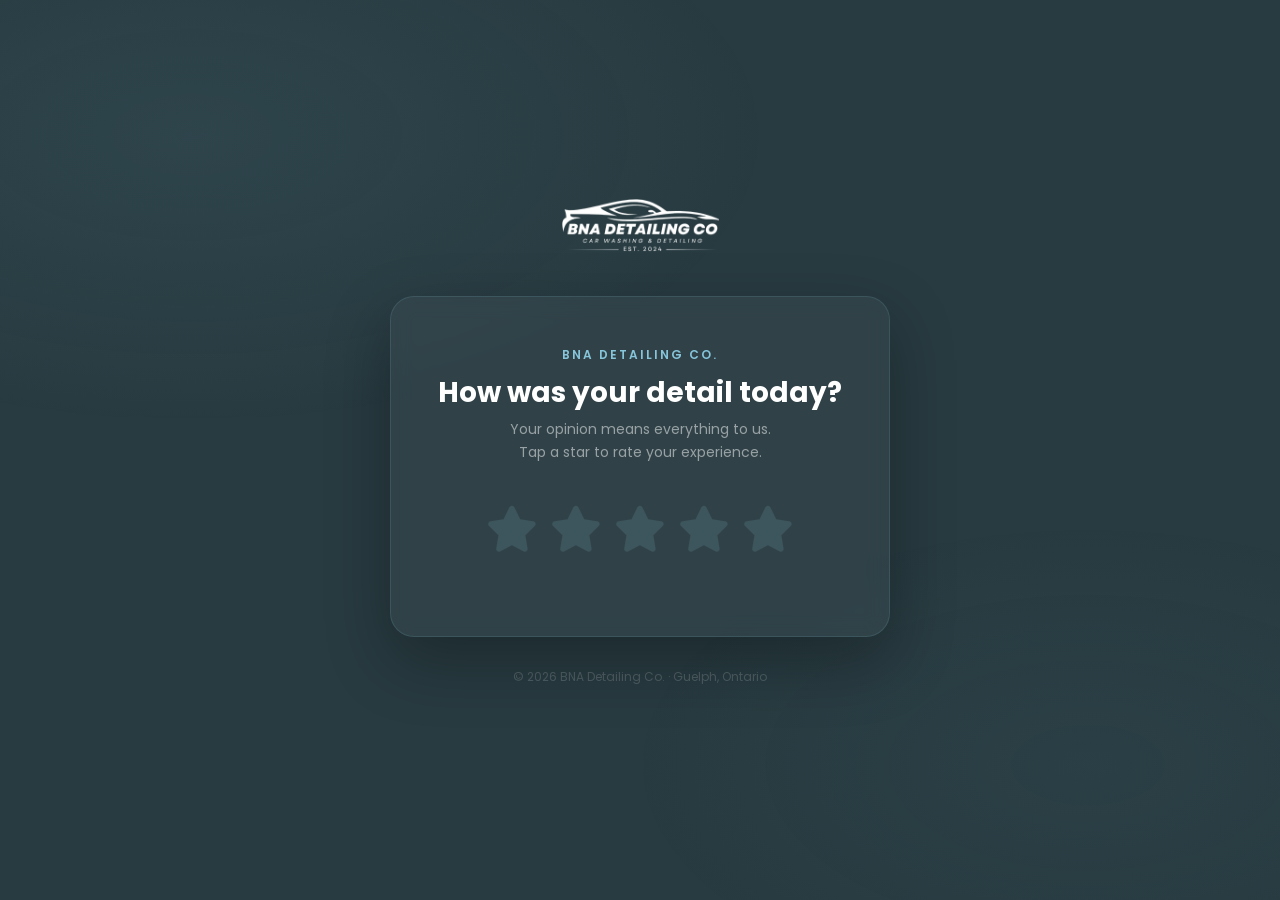
<file: bna-website-main/review.html>
<!DOCTYPE html>
<html lang="en">
<head>
  <meta charset="UTF-8">
  <meta name="viewport" content="width=device-width, initial-scale=1.0">
  <title>Rate Your Experience | BNA Detailing Co.</title>
  <meta name="robots" content="noindex, nofollow">
  <link rel="icon" type="image/png" href="favicon-96x96.png" sizes="96x96">
  <link rel="shortcut icon" href="favicon.ico">
  <link rel="preconnect" href="https://fonts.googleapis.com">
  <link rel="preconnect" href="https://fonts.gstatic.com" crossorigin>
  <link href="https://fonts.googleapis.com/css2?family=Poppins:wght@300;400;500;600;700&display=swap" rel="stylesheet">
  <link rel="stylesheet" href="https://cdnjs.cloudflare.com/ajax/libs/font-awesome/6.5.0/css/all.min.css">
  <style>
    *, *::before, *::after { margin: 0; padding: 0; box-sizing: border-box; }
    :root {
      --main: #86c5da;
      --dark: #283b41;
      --mid: #5a8694;
      --white: #ffffff;
      --star-idle: #3d555c;
      --star-on: #f5a623;
    }
    html, body {
      min-height: 100%;
      font-family: 'Poppins', sans-serif;
      background: var(--dark);
      color: var(--white);
      overflow-x: hidden;
      line-height: 1.6;
    }
    body::before {
      content: '';
      position: fixed;
      inset: 0;
      background:
        radial-gradient(ellipse 70% 50% at 15% 15%, rgba(134,197,218,0.07) 0%, transparent 65%),
        radial-gradient(ellipse 60% 45% at 85% 85%, rgba(90,134,148,0.06) 0%, transparent 60%);
      pointer-events: none;
      z-index: 0;
    }
    .page-wrap {
      position: relative;
      z-index: 1;
      min-height: 100vh;
      display: flex;
      flex-direction: column;
      align-items: center;
      justify-content: center;
      padding: 48px 20px 64px;
    }
    .logo-wrap { margin-bottom: 36px; text-align: center; }
    .logo-wrap img { height: 54px; width: auto; }
    .card {
      width: 100%;
      max-width: 500px;
      background: rgba(255,255,255,0.04);
      border: 1px solid rgba(134,197,218,0.14);
      border-radius: 24px;
      padding: 48px 40px;
      text-align: center;
      backdrop-filter: blur(10px);
      -webkit-backdrop-filter: blur(10px);
      box-shadow: 0 24px 64px rgba(0,0,0,0.3);
    }
    .step { display: none; }
    .step.active { display: block; animation: fadeUp 0.35s ease both; }
    @keyframes fadeUp {
      from { opacity: 0; transform: translateY(14px); }
      to   { opacity: 1; transform: translateY(0); }
    }

    /* ── Step 0: Star Rating ── */
    .greeting-label {
      font-size: 12px; font-weight: 600; letter-spacing: 2px;
      text-transform: uppercase; color: var(--main); margin-bottom: 12px;
    }
    .card-headline {
      font-size: clamp(20px, 4vw, 28px); font-weight: 700;
      color: var(--white); line-height: 1.2; margin-bottom: 8px;
    }
    .card-subtitle {
      font-size: 14px; color: rgba(255,255,255,0.5);
      font-weight: 400; margin-bottom: 38px; line-height: 1.65;
    }
    .stars-row {
      display: flex; justify-content: center; gap: 8px; margin-bottom: 14px;
    }
    .star-btn {
      background: none; border: none; cursor: pointer;
      padding: 4px 2px; line-height: 1;
      transition: transform 0.12s ease;
      /* Staggered entrance animation */
      opacity: 0;
      animation: starPop 0.5s cubic-bezier(0.34, 1.56, 0.64, 1) forwards;
    }
    .star-btn:nth-child(1) { animation-delay: 0.55s; }
    .star-btn:nth-child(2) { animation-delay: 0.65s; }
    .star-btn:nth-child(3) { animation-delay: 0.75s; }
    .star-btn:nth-child(4) { animation-delay: 0.85s; }
    .star-btn:nth-child(5) { animation-delay: 0.95s; }
    @keyframes starPop {
      0%   { opacity: 0; transform: scale(0.3) translateY(10px); }
      70%  { opacity: 1; transform: scale(1.2) translateY(-4px); }
      100% { opacity: 1; transform: scale(1) translateY(0); }
    }
    .star-btn:hover  { transform: scale(1.18); }
    .star-btn:active { transform: scale(0.92); }
    .star-btn i {
      font-size: 46px; color: var(--star-idle);
      transition: color 0.13s ease, text-shadow 0.13s ease; display: block;
    }
    .star-btn.lit i { color: var(--star-on); text-shadow: 0 0 18px rgba(245,166,35,0.45); }
    .star-hint { height: 18px; font-size: 13px; color: rgba(255,255,255,0.38); }

    /* ── Shared step styles ── */
    .icon-circle {
      width: 70px; height: 70px; border-radius: 50%;
      display: flex; align-items: center; justify-content: center; margin: 0 auto 22px;
    }
    .icon-circle.teal { background: rgba(134,197,218,0.1); border: 1.5px solid rgba(134,197,218,0.28); }
    .icon-circle.teal i { color: var(--main); }
    .icon-circle.gold { background: rgba(245,166,35,0.1); border: 1.5px solid rgba(245,166,35,0.28); }
    .icon-circle.gold i { color: var(--star-on); }
    .icon-circle i { font-size: 28px; }
    .step-title { font-size: 22px; font-weight: 700; color: var(--white); margin-bottom: 10px; }
    .step-body { font-size: 14px; color: rgba(255,255,255,0.55); line-height: 1.7; margin-bottom: 28px; }

    /* ── Step 1: 5-star ── */
    .btn-google {
      display: flex; align-items: center; justify-content: center; gap: 10px;
      width: 100%; padding: 15px 20px; background: var(--main); color: var(--dark);
      font-family: 'Poppins', sans-serif; font-size: 15px; font-weight: 700;
      border: none; border-radius: 12px; cursor: pointer; text-decoration: none;
      letter-spacing: 0.2px;
      transition: background 0.2s, transform 0.15s, box-shadow 0.2s;
      box-shadow: 0 4px 18px rgba(134,197,218,0.22);
    }
    .btn-google:hover { background: var(--white); transform: translateY(-2px); box-shadow: 0 8px 26px rgba(134,197,218,0.28); }
    .btn-google i { font-size: 16px; }
    .google-nudge { margin-top: 12px; font-size: 12px; color: rgba(255,255,255,0.28); letter-spacing: 0.2px; }

    /* ── Step 1b: 4-star convince ── */
    .stars-preview {
      display: flex; justify-content: center; gap: 5px; margin-bottom: 18px;
    }
    .stars-preview i { font-size: 28px; color: var(--star-on); }
    .stars-preview i.idle { color: var(--star-idle); }
    .convince-box {
      background: rgba(134,197,218,0.06);
      border: 1px solid rgba(134,197,218,0.18);
      border-radius: 14px;
      padding: 18px 20px;
      margin-bottom: 22px;
      text-align: left;
    }
    .convince-box p {
      font-size: 13.5px;
      color: rgba(255,255,255,0.6);
      line-height: 1.7;
      margin-bottom: 0;
    }
    .convince-box p + p { margin-top: 10px; }
    .convince-box strong { color: var(--white); }
    .btn-convince-google {
      display: flex; align-items: center; justify-content: center; gap: 10px;
      width: 100%; padding: 15px 20px; background: var(--star-on); color: #1a1000;
      font-family: 'Poppins', sans-serif; font-size: 15px; font-weight: 700;
      border: none; border-radius: 12px; cursor: pointer; text-decoration: none;
      letter-spacing: 0.2px; margin-bottom: 14px;
      transition: background 0.2s, transform 0.15s, box-shadow 0.2s;
      box-shadow: 0 4px 18px rgba(245,166,35,0.2);
    }
    .btn-convince-google:hover { background: #ffc040; transform: translateY(-2px); }
    .btn-convince-google i { font-size: 16px; }
    .link-no-thanks {
      display: block;
      font-size: 12px;
      color: rgba(255,255,255,0.25);
      cursor: pointer;
      background: none; border: none;
      font-family: 'Poppins', sans-serif;
      text-decoration: underline;
      text-underline-offset: 3px;
      transition: color 0.2s;
      margin: 0 auto;
    }
    .link-no-thanks:hover { color: rgba(255,255,255,0.5); }

    /* ── Step 2: Feedback form ── */
    .notice-box {
      display: flex; align-items: flex-start; gap: 12px;
      background: rgba(245,166,35,0.07); border: 1px solid rgba(245,166,35,0.2);
      border-radius: 12px; padding: 14px 16px; margin-bottom: 26px; text-align: left;
    }
    .notice-box i { font-size: 18px; color: #f5a623; flex-shrink: 0; margin-top: 2px; }
    .notice-text strong { display: block; font-size: 13px; font-weight: 600; color: var(--white); margin-bottom: 3px; }
    .notice-text span { font-size: 12px; color: rgba(255,255,255,0.45); line-height: 1.5; }
    .two-col { display: grid; grid-template-columns: 1fr 1fr; gap: 14px; }
    .field { margin-bottom: 16px; text-align: left; }
    .field label { display: block; font-size: 11px; font-weight: 600; letter-spacing: 0.8px; text-transform: uppercase; color: rgba(255,255,255,0.5); margin-bottom: 7px; }
    .opt-tag { font-size: 10px; font-weight: 400; color: rgba(255,255,255,0.25); letter-spacing: 0; text-transform: none; margin-left: 4px; }
    .field input, .field textarea {
      width: 100%; padding: 12px 14px; background: rgba(255,255,255,0.05);
      border: 1px solid rgba(134,197,218,0.18); border-radius: 10px;
      font-family: 'Poppins', sans-serif; font-size: 14px; color: var(--white);
      outline: none; transition: border-color 0.18s, background 0.18s;
    }
    .field input::placeholder, .field textarea::placeholder { color: rgba(255,255,255,0.22); }
    .field input:focus, .field textarea:focus { border-color: var(--main); background: rgba(134,197,218,0.05); }
    .field textarea { resize: vertical; min-height: 108px; line-height: 1.55; }
    .required-star { color: #f5a623; }
    .btn-submit {
      width: 100%; padding: 15px 20px; background: rgba(134,197,218,0.12);
      border: 1.5px solid rgba(134,197,218,0.5); border-radius: 12px;
      color: var(--main); font-family: 'Poppins', sans-serif; font-size: 15px;
      font-weight: 600; cursor: pointer; letter-spacing: 0.2px; margin-top: 4px;
      transition: background 0.2s, color 0.2s, transform 0.15s, border-color 0.2s;
    }
    .btn-submit:hover { background: var(--main); color: var(--dark); border-color: var(--main); transform: translateY(-2px); }
    .btn-submit:disabled { opacity: 0.45; cursor: not-allowed; transform: none; }

    /* ── Step 3: Done (after feedback) ── */
    .done-google-nudge {
      margin-top: 22px;
      padding-top: 22px;
      border-top: 1px solid rgba(255,255,255,0.07);
    }
    .done-google-nudge p {
      font-size: 12px;
      color: rgba(255,255,255,0.28);
      margin-bottom: 12px;
    }
    .btn-google-soft {
      display: inline-flex; align-items: center; gap: 8px;
      padding: 10px 20px;
      background: transparent;
      border: 1px solid rgba(134,197,218,0.25);
      border-radius: 10px;
      color: rgba(134,197,218,0.6);
      font-family: 'Poppins', sans-serif;
      font-size: 12px; font-weight: 500;
      text-decoration: none;
      transition: border-color 0.2s, color 0.2s;
    }
    .btn-google-soft:hover { border-color: var(--main); color: var(--main); }

    /* ── Exit-intent overlay ── */
    .exit-overlay {
      display: none;
      position: fixed;
      inset: 0;
      z-index: 9999;
      background: rgba(15, 25, 28, 0.88);
      backdrop-filter: blur(6px);
      -webkit-backdrop-filter: blur(6px);
      align-items: center;
      justify-content: center;
      padding: 20px;
      animation: fadeIn 0.25s ease both;
    }
    .exit-overlay.show { display: flex; }
    @keyframes fadeIn {
      from { opacity: 0; }
      to   { opacity: 1; }
    }
    .exit-card {
      width: 100%;
      max-width: 420px;
      background: #1e2f34;
      border: 1px solid rgba(134,197,218,0.2);
      border-radius: 22px;
      padding: 40px 32px;
      text-align: center;
      box-shadow: 0 32px 80px rgba(0,0,0,0.5);
      animation: popUp 0.35s cubic-bezier(0.34, 1.56, 0.64, 1) both;
    }
    @keyframes popUp {
      from { opacity: 0; transform: scale(0.88) translateY(20px); }
      to   { opacity: 1; transform: scale(1) translateY(0); }
    }
    .exit-stars {
      display: flex; justify-content: center; gap: 6px; margin-bottom: 18px;
    }
    .exit-stars i { font-size: 30px; color: var(--star-on); text-shadow: 0 0 12px rgba(245,166,35,0.4); }
    .exit-title {
      font-size: 20px; font-weight: 700; color: var(--white);
      line-height: 1.25; margin-bottom: 10px;
    }
    .exit-body {
      font-size: 13.5px; color: rgba(255,255,255,0.5);
      line-height: 1.7; margin-bottom: 26px;
    }
    .exit-body strong { color: rgba(255,255,255,0.8); }
    .exit-btn-primary {
      display: flex; align-items: center; justify-content: center; gap: 10px;
      width: 100%; padding: 14px 20px; background: var(--main); color: var(--dark);
      font-family: 'Poppins', sans-serif; font-size: 14px; font-weight: 700;
      border: none; border-radius: 12px; cursor: pointer; text-decoration: none;
      margin-bottom: 12px;
      transition: background 0.2s, transform 0.15s;
      box-shadow: 0 4px 18px rgba(134,197,218,0.2);
    }
    .exit-btn-primary:hover { background: var(--white); transform: translateY(-2px); }
    .exit-btn-dismiss {
      background: none; border: none;
      font-family: 'Poppins', sans-serif;
      font-size: 12px; color: rgba(255,255,255,0.22);
      cursor: pointer; text-decoration: underline;
      text-underline-offset: 3px;
      transition: color 0.2s;
    }
    .exit-btn-dismiss:hover { color: rgba(255,255,255,0.45); }

    /* Footer */
    .page-footer { margin-top: 30px; font-size: 12px; color: rgba(255,255,255,0.18); text-align: center; }

    /* Responsive */
    @media (max-width: 540px) {
      .card { padding: 36px 22px; border-radius: 20px; }
      .star-btn i { font-size: 38px; }
      .stars-row { gap: 4px; }
      .two-col { grid-template-columns: 1fr; }
      .exit-card { padding: 32px 22px; }
    }
    @media (max-width: 360px) { .star-btn i { font-size: 32px; } }
  </style>
</head>
<body>
<div class="page-wrap">

  <div class="logo-wrap">
    <img src="images/bna%20logo.png" alt="BNA Detailing Co.">
  </div>

  <div class="card">

    <!-- STEP 0: Star Rating -->
    <div class="step active" id="stepRating">
      <p class="greeting-label" id="greetingLabel">BNA Detailing Co.</p>
      <h1 class="card-headline" id="headlineText">How was your detail today?</h1>
      <p class="card-subtitle">Your opinion means everything to us.<br>Tap a star to rate your experience.</p>
      <div class="stars-row" id="starsRow" role="group" aria-label="Rate your experience">
        <button class="star-btn" data-value="1" aria-label="1 star"  type="button"><i class="fa-solid fa-star"></i></button>
        <button class="star-btn" data-value="2" aria-label="2 stars" type="button"><i class="fa-solid fa-star"></i></button>
        <button class="star-btn" data-value="3" aria-label="3 stars" type="button"><i class="fa-solid fa-star"></i></button>
        <button class="star-btn" data-value="4" aria-label="4 stars" type="button"><i class="fa-solid fa-star"></i></button>
        <button class="star-btn" data-value="5" aria-label="5 stars" type="button"><i class="fa-solid fa-star"></i></button>
      </div>
      <p class="star-hint" id="starHint">&nbsp;</p>
    </div>

    <!-- STEP 1: 5-star -->
    <div class="step" id="stepFiveStar">
      <div class="icon-circle teal">
        <i class="fa-solid fa-star"></i>
      </div>
      <h2 class="step-title">That's amazing — thank you!</h2>
      <p class="step-body">
        We're so glad you had a great experience. Would you
        mind sharing it on Google? It takes 30 seconds and
        helps our small business more than you know.
      </p>
      <a
        id="googleBtn5"
        href="https://g.page/r/CaMYvMwNBNOwEBM/review"
        target="_blank"
        rel="noopener noreferrer"
        class="btn-google"
      >
        <i class="fa-brands fa-google"></i>
        Leave a Google Review
      </a>
      <p class="google-nudge">Opens Google — already logged in on most phones</p>
    </div>

    <!-- STEP 1b: 4-star convince -->
    <div class="step" id="stepConvince">
      <div class="stars-preview">
        <i class="fa-solid fa-star"></i>
        <i class="fa-solid fa-star"></i>
        <i class="fa-solid fa-star"></i>
        <i class="fa-solid fa-star"></i>
        <i class="fa-solid fa-star idle"></i>
      </div>
      <h2 class="step-title">Really glad you enjoyed it!</h2>
      <div class="convince-box">
        <p>A <strong>5-star review</strong> makes a huge difference for a small local business like ours — it's how families in Guelph find and trust us.</p>
        <p>If we earned it today, would you consider leaving us that 5th star on Google? It takes under 30 seconds.</p>
      </div>
      <a
        id="googleBtn4"
        href="https://g.page/r/CaMYvMwNBNOwEBM/review"
        target="_blank"
        rel="noopener noreferrer"
        class="btn-convince-google"
      >
        <i class="fa-brands fa-google"></i>
        Sure — leave a 5-star review
      </a>
      <button class="link-no-thanks" id="noThanksBtn" type="button">
        No thanks, I'd rather leave 4 stars
      </button>
    </div>

    <!-- STEP 2: Feedback form (1–3 stars, or "no thanks" from convince) -->
    <div class="step" id="stepFeedback">
      <div class="notice-box">
        <i class="fa-solid fa-comment-dots"></i>
        <div class="notice-text">
          <strong id="feedbackNoticeTitle">Sorry to hear that.</strong>
          <span id="feedbackNoticeBody">Your message goes directly to us. We read every one and take action on it.</span>
        </div>
      </div>
      <form id="feedbackForm" action="https://formsubmit.co/bnadetailingco@gmail.com" method="POST">
        <input type="hidden" name="_subject"  value="Customer Feedback - BNA Detailing Co.">
        <input type="hidden" name="_captcha"  value="false">
        <input type="hidden" name="_template" value="table">
        <input type="hidden" name="_next"     value="about:blank">
        <input type="hidden" id="hiddenRating"  name="Star Rating"    value="">
        <input type="hidden" id="hiddenUrlName" name="Customer (URL)" value="">
        <div class="two-col">
          <div class="field">
            <label for="fbName">Name <span class="opt-tag">optional</span></label>
            <input type="text" id="fbName" name="Name" placeholder="John" autocomplete="given-name">
          </div>
          <div class="field">
            <label for="fbContact">Phone or Email <span class="opt-tag">optional</span></label>
            <input type="text" id="fbContact" name="Contact Info" placeholder="(226) 555-0000" autocomplete="tel">
          </div>
        </div>
        <div class="field">
          <label for="fbMessage">Your Feedback <span class="required-star">*</span></label>
          <textarea id="fbMessage" name="Feedback" placeholder="Tell us what happened and how we can do better..." required></textarea>
        </div>
        <button type="submit" class="btn-submit" id="submitBtn">Send Feedback</button>
      </form>
    </div>

    <!-- STEP 3: Done (feedback submitted) -->
    <div class="step" id="stepDone">
      <div class="icon-circle teal">
        <i class="fa-solid fa-check"></i>
      </div>
      <h2 class="step-title">Feedback received — thank you.</h2>
      <p class="step-body" style="margin-bottom: 0;">
        We're sorry your experience wasn't perfect. We
        review every message personally and we'll use this
        to keep improving.
      </p>
      <div class="done-google-nudge">
        <p>Changed your mind? You can still leave us a quick review.</p>
        <a href="https://g.page/r/CaMYvMwNBNOwEBM/review" target="_blank" rel="noopener noreferrer" class="btn-google-soft">
          <i class="fa-brands fa-google"></i>
          Leave a Google review
        </a>
      </div>
    </div>

  </div>

  <p class="page-footer">&copy; 2026 BNA Detailing Co. &middot; Guelph, Ontario</p>

</div>

<!-- ── Exit-intent popup (shown when user tries to leave the 5-star screen) ── -->
<div class="exit-overlay" id="exitOverlay">
  <div class="exit-card">
    <div class="exit-stars">
      <i class="fa-solid fa-star"></i>
      <i class="fa-solid fa-star"></i>
      <i class="fa-solid fa-star"></i>
      <i class="fa-solid fa-star"></i>
      <i class="fa-solid fa-star"></i>
    </div>
    <h3 class="exit-title">Wait — one small favour?</h3>
    <p class="exit-body">
      A Google review from you means <strong>everything</strong> to a small local business.<br><br>
      It takes 30 seconds and helps other Guelph families find and trust us.
    </p>
    <a
      href="https://g.page/r/CaMYvMwNBNOwEBM/review"
      target="_blank"
      rel="noopener noreferrer"
      class="exit-btn-primary"
      id="exitGoogleBtn"
    >
      <i class="fa-brands fa-google"></i>
      Yes, I'll leave a quick review
    </a>
    <button class="exit-btn-dismiss" id="exitDismiss" type="button">No thanks, I'm all done</button>
  </div>
</div>

<script>
(function () {

  /* ── URL params ── */
  var params  = new URLSearchParams(window.location.search);
  var urlName = (params.get('name') || '').trim();
  if (urlName) {
    document.getElementById('greetingLabel').textContent = 'Hi ' + urlName + ' 👋';
    document.getElementById('hiddenUrlName').value = urlName;
  }

  /* ── Star hint text ── */
  var hintText = {
    1: "That bad? We're really sorry.",
    2: "We can definitely do better.",
    3: "Pretty good — room to improve.",
    4: "Really good! Almost perfect.",
    5: "Absolutely love it!"
  };

  var starBtns       = document.querySelectorAll('.star-btn');
  var starHint       = document.getElementById('starHint');
  var selectedRating = 0;

  function setLit(upTo) {
    starBtns.forEach(function (b) {
      var v = parseInt(b.getAttribute('data-value'), 10);
      b.classList.toggle('lit', v <= upTo);
    });
  }

  starBtns.forEach(function (btn) {
    var val = parseInt(btn.getAttribute('data-value'), 10);
    btn.addEventListener('mouseenter', function () {
      setLit(val);
      starHint.textContent = hintText[val] || '';
    });
    btn.addEventListener('mouseleave', function () {
      setLit(selectedRating);
      starHint.textContent = selectedRating ? hintText[selectedRating] : '\u00a0';
    });
    btn.addEventListener('click', function () {
      selectedRating = val;
      setLit(val);
      starHint.textContent = hintText[val] || '';
      setTimeout(function () {
        if (val === 5) {
          showStep('stepFiveStar');
          activateExitIntent();
        } else if (val === 4) {
          document.getElementById('hiddenRating').value = '4 stars';
          showStep('stepConvince');
        } else {
          document.getElementById('hiddenRating').value = val + ' star' + (val !== 1 ? 's' : '');
          showStep('stepFeedback');
        }
      }, 360);
    });
  });

  /* ── 4-star "no thanks" → feedback form ── */
  document.getElementById('noThanksBtn').addEventListener('click', function () {
    // Soften the notice box messaging since they weren't unhappy
    document.getElementById('feedbackNoticeTitle').textContent = 'Thanks for your honesty.';
    document.getElementById('feedbackNoticeBody').textContent  = 'Let us know what we could do to make it a 5-star experience next time.';
    showStep('stepFeedback');
  });

  /* ── Step switcher ── */
  function showStep(id) {
    document.querySelectorAll('.step').forEach(function (s) { s.classList.remove('active'); });
    document.getElementById(id).classList.add('active');
  }

  /* ── Feedback form submit ── */
  var form      = document.getElementById('feedbackForm');
  var submitBtn = document.getElementById('submitBtn');
  form.addEventListener('submit', function (e) {
    e.preventDefault();
    var msg = document.getElementById('fbMessage').value.trim();
    if (!msg) { document.getElementById('fbMessage').focus(); return; }
    submitBtn.disabled    = true;
    submitBtn.textContent = 'Sending…';
    fetch(form.action, {
      method:  'POST',
      body:    new FormData(form),
      headers: { 'Accept': 'application/json' }
    })
    .then(function ()  { showStep('stepDone'); })
    .catch(function () { showStep('stepDone'); });
  });

  /* ────────────────────────────────────────────────
     EXIT-INTENT — only active after 5-star screen
  ──────────────────────────────────────────────── */
  var exitOverlay      = document.getElementById('exitOverlay');
  var exitDismiss      = document.getElementById('exitDismiss');
  var exitGoogleBtn    = document.getElementById('exitGoogleBtn');
  var googleBtn5       = document.getElementById('googleBtn5');
  var googleBtn4       = document.getElementById('googleBtn4');
  var exitActive       = false;   // armed only on 5-star screen
  var googleClicked    = false;   // true once any Google button is clicked
  var exitShown        = false;   // only show popup once per session
  var mobileTimer      = null;

  /* Mark Google as clicked so we don't nag them */
  function markGoogleClicked() { googleClicked = true; }
  googleBtn5.addEventListener('click',    markGoogleClicked);
  googleBtn4.addEventListener('click',    markGoogleClicked);
  exitGoogleBtn.addEventListener('click', function () {
    markGoogleClicked();
    hideExitPopup();
  });

  function showExitPopup() {
    if (exitShown || googleClicked) return;
    exitShown = true;
    exitOverlay.classList.add('show');
  }

  function hideExitPopup() {
    exitOverlay.classList.remove('show');
  }

  exitDismiss.addEventListener('click', hideExitPopup);
  exitOverlay.addEventListener('click', function (e) {
    if (e.target === exitOverlay) hideExitPopup();
  });

  function activateExitIntent() {
    exitActive = true;

    /* Desktop: mouse leaves viewport toward the top (going to address bar / close) */
    document.addEventListener('mouseleave', function (e) {
      if (!exitActive || googleClicked || exitShown) return;
      if (e.clientY < 10) showExitPopup();
    });

    /* Mobile: show nudge after 9 seconds if they haven't clicked Google */
    mobileTimer = setTimeout(function () {
      if (!googleClicked && !exitShown) showExitPopup();
    }, 9000);
  }

  /* Clean up mobile timer if Google gets clicked */
  googleBtn5.addEventListener('click', function () { clearTimeout(mobileTimer); });

})();
</script>

</body>
</html>
</file>
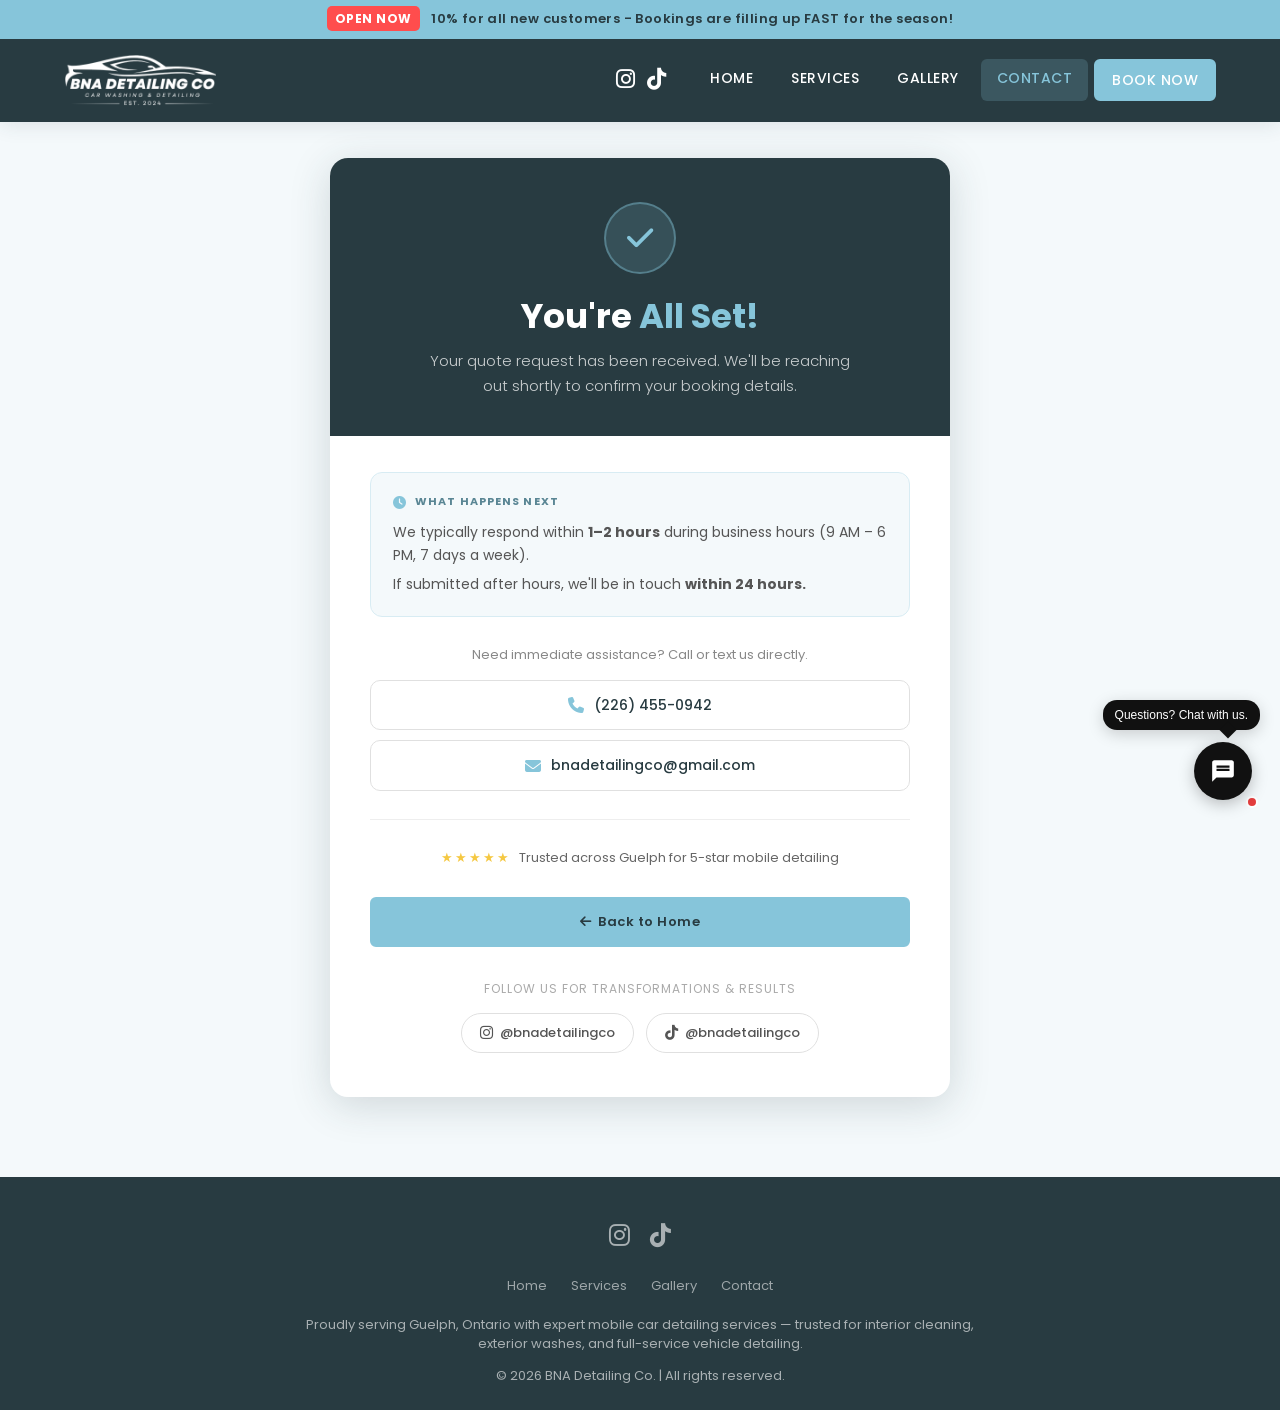
<file: bna-website-main/thankyou.html>
<!DOCTYPE html>
<html lang="en">
<head>
  <meta charset="UTF-8">
  <meta name="viewport" content="width=device-width, initial-scale=1.0">

  <title>Thank You — BNA Detailing Co. | Guelph, Ontario</title>
  <meta name="description" content="Your quote request has been received. BNA Detailing Co. will be in touch shortly to confirm your mobile car detailing booking in Guelph, Ontario.">
  <meta name="robots" content="noindex, nofollow">
  <link rel="canonical" href="https://bnadetailing.com/thankyou.html">

  <!-- Favicons -->
  <link rel="icon" type="image/png" href="favicon-96x96.png" sizes="96x96">
  <link rel="shortcut icon" href="favicon.ico">

  <!-- Fonts & Icons (matches rest of site) -->
  <link rel="preconnect" href="https://fonts.googleapis.com">
  <link rel="preconnect" href="https://fonts.gstatic.com" crossorigin>
  <link href="https://fonts.googleapis.com/css2?family=Poppins:wght@300;400;500;600;700&display=swap" rel="stylesheet">
  <link rel="stylesheet" href="https://cdnjs.cloudflare.com/ajax/libs/font-awesome/6.5.0/css/all.min.css">

  <!-- Site stylesheet -->
  <link rel="stylesheet" href="style.css">

  <!-- ============================================================
       GOOGLE ANALYTICS PLACEHOLDER
       Replace G-XXXXXXX with your real Measurement ID.
       This page = a confirmed lead. Mark as a Conversion Event
       in GA4 → Admin → Events → Mark as Conversion.
  ============================================================= -->
  <!--
  <script async src="https://www.googletagmanager.com/gtag/js?id=G-XXXXXXX"></script>
  <script>
    window.dataLayer = window.dataLayer || [];
    function gtag(){ dataLayer.push(arguments); }
    gtag('js', new Date());
    gtag('config', 'G-XXXXXXX');
    gtag('event', 'quote_form_submitted', {
      event_category: 'Lead',
      event_label: 'Contact Page Quote Form',
      value: 1
    });
  </script>
  -->

  <style>
    /* ── Nav offset (matches other interior pages) ── */
    .site-nav { top: 38px; }
    @media (max-width: 860px) {
      .site-nav { top: 35px; }
    }

    /* ── Page wrapper ── */
    .ty-page {
      min-height: calc(100vh - 200px);
      display: flex;
      align-items: center;
      justify-content: center;
      padding: 158px 20px 80px;
      background: var(--light-bg);
    }

    /* ── Card ── */
    .ty-card {
      width: 100%;
      max-width: 620px;
      background: var(--white);
      border-radius: 18px;
      box-shadow: 0 8px 40px var(--shadow-lg);
      overflow: hidden;
      text-align: center;

      opacity: 0;
      transform: translateY(28px);
      animation: fadeUp 0.65s cubic-bezier(0.22,1,0.36,1) 0.1s forwards;
    }

    @keyframes fadeUp {
      to { opacity: 1; transform: translateY(0); }
    }

    /* ── Card dark header (matches .svc-card-header style) ── */
    .ty-card-top {
      background: var(--dark);
      padding: 44px 40px 38px;
      color: var(--white);
    }

    /* ── Check icon ── */
    .ty-check {
      display: inline-flex;
      align-items: center;
      justify-content: center;
      width: 72px;
      height: 72px;
      border-radius: 50%;
      background: rgba(134,197,218,0.15);
      border: 2px solid rgba(134,197,218,0.4);
      margin-bottom: 22px;

      opacity: 0;
      animation: popIn 0.55s cubic-bezier(0.22,1,0.36,1) 0.55s forwards;
    }

    @keyframes popIn {
      0%   { opacity: 0; transform: scale(0.65); }
      75%  { transform: scale(1.07); }
      100% { opacity: 1; transform: scale(1); }
    }

    .ty-check i {
      font-size: 30px;
      color: var(--main);
    }

    /* ── Headline ── */
    .ty-headline {
      font-size: clamp(26px, 4vw, 34px);
      font-weight: 700;
      color: var(--white);
      line-height: 1.2;
      margin-bottom: 12px;

      opacity: 0;
      animation: fadeUp 0.5s ease 0.65s forwards;
    }

    .ty-headline span { color: var(--main); }

    .ty-subhead {
      font-size: 15px;
      font-weight: 300;
      color: rgba(255,255,255,0.75);
      line-height: 1.65;
      max-width: 440px;
      margin: 0 auto;

      opacity: 0;
      animation: fadeUp 0.5s ease 0.75s forwards;
    }

    /* ── Card body ── */
    .ty-card-body {
      padding: 36px 40px 44px;
    }

    /* ── Expectation block ── */
    .ty-expect {
      background: var(--light-bg);
      border: 1px solid #d8ecf3;
      border-radius: 12px;
      padding: 20px 22px;
      text-align: left;
      margin-bottom: 28px;

      opacity: 0;
      animation: fadeUp 0.5s ease 0.85s forwards;
    }

    .ty-expect-label {
      display: flex;
      align-items: center;
      gap: 8px;
      font-size: 11px;
      font-weight: 700;
      letter-spacing: 0.1em;
      text-transform: uppercase;
      color: var(--mid);
      margin-bottom: 10px;
    }

    .ty-expect-label i { color: var(--main); font-size: 13px; }

    .ty-expect p {
      font-size: 14px;
      color: #555;
      line-height: 1.65;
    }

    .ty-expect p + p { margin-top: 6px; }

    /* ── Contact pills ── */
    .ty-contact {
      margin-bottom: 28px;
      opacity: 0;
      animation: fadeUp 0.5s ease 0.95s forwards;
    }

    .ty-contact-note {
      font-size: 13px;
      color: #888;
      margin-bottom: 14px;
    }

    .ty-contact-pills {
      display: flex;
      flex-direction: column;
      gap: 10px;
    }

    .ty-pill {
      display: flex;
      align-items: center;
      justify-content: center;
      gap: 10px;
      padding: 13px 20px;
      border-radius: 10px;
      border: 1.5px solid #e0e0e0;
      background: var(--white);
      color: var(--dark);
      font-family: 'Poppins', sans-serif;
      font-size: 14px;
      font-weight: 500;
      text-decoration: none;
      transition: border-color 0.2s, background 0.2s;
    }

    .ty-pill i { color: var(--main); font-size: 16px; }

    .ty-pill:hover {
      border-color: var(--main);
      background: var(--card-bg);
    }

    /* ── Divider ── */
    .ty-divider {
      height: 1px;
      background: #eee;
      margin: 28px 0;
      opacity: 0;
      animation: fadeUp 0.4s ease 1.0s forwards;
    }

    /* ── Trust row ── */
    .ty-trust {
      display: flex;
      align-items: center;
      justify-content: center;
      gap: 8px;
      font-size: 13px;
      color: #666;
      margin-bottom: 28px;
      opacity: 0;
      animation: fadeUp 0.5s ease 1.05s forwards;
    }

    .ty-trust .stars { color: #f5c842; letter-spacing: 2px; }

    /* ── Action buttons ── */
    .ty-actions {
      display: flex;
      gap: 12px;
      margin-bottom: 32px;
      opacity: 0;
      animation: fadeUp 0.5s ease 1.12s forwards;
    }

    .ty-actions .btn {
      flex: 1;
      text-align: center;
      padding: 13px 16px;
      font-size: 13px;
    }

    /* ── Social footer ── */
    .ty-social {
      opacity: 0;
      animation: fadeUp 0.5s ease 1.2s forwards;
    }

    .ty-social-note {
      font-size: 12px;
      color: #aaa;
      text-transform: uppercase;
      letter-spacing: 0.08em;
      margin-bottom: 14px;
    }

    .ty-social-links {
      display: flex;
      align-items: center;
      justify-content: center;
      gap: 12px;
      flex-wrap: wrap;
    }

    .ty-social-link {
      display: inline-flex;
      align-items: center;
      gap: 7px;
      padding: 9px 18px;
      border-radius: 999px;
      border: 1.5px solid #e0e0e0;
      color: #555;
      font-family: 'Poppins', sans-serif;
      font-size: 13px;
      font-weight: 500;
      text-decoration: none;
      transition: border-color 0.2s, color 0.2s, background 0.2s;
    }

    .ty-social-link i { font-size: 15px; }

    .ty-social-link:hover {
      border-color: var(--main);
      color: var(--dark);
      background: var(--card-bg);
    }

    /* ── Responsive ── */
    @media (max-width: 860px) {
      .ty-page { padding-top: 148px; }
    }

    @media (max-width: 520px) {
      .ty-card-top  { padding: 32px 24px 28px; }
      .ty-card-body { padding: 28px 22px 36px; }
      .ty-actions   { flex-direction: column; }
    }
  </style>
</head>

<body>

<!-- ===== TOP ANNOUNCEMENT BAR ===== -->
<div class="top-bar">
  <span>
    <strong class="badge">OPEN NOW</strong> 10% for all new customers - Bookings are filling up FAST for the season!
  </span>
</div>

<!-- ===== NAVIGATION ===== -->
<nav class="site-nav solid" id="siteNav">
  <a href="index.html" class="logo">
    <img src="images/bna%20logo.png" alt="BNA Detailing Co. — Mobile Car Detailing Guelph, Ontario">
  </a>
  <div class="nav-right">
    <div class="social-nav">
      <a href="https://www.instagram.com/bnadetailingco" target="_blank" rel="noopener noreferrer" aria-label="BNA Detailing Co. on Instagram"><i class="fa-brands fa-instagram"></i></a>
      <a href="https://www.tiktok.com/@bnadetailingco" target="_blank" rel="noopener noreferrer" aria-label="BNA Detailing Co. on TikTok"><i class="fa-brands fa-tiktok"></i></a>
    </div>
    <div class="nav-menu">
      <a href="index.html">HOME</a>
      <a href="services.html">SERVICES</a>
      <a href="gallery.html">GALLERY</a>
      <a href="contact-us.html" class="active">CONTACT</a>
      <a href="https://book.squareup.com/appointments/ii0uvft0j96s75/location/LG6PJW85D509R/services" target="_blank" class="btn btn-primary">BOOK NOW</a>
    </div>
    <div class="hamburger" onclick="openMobileMenu()"><span></span><span></span><span></span></div>
  </div>
</nav>

<div class="mobile-overlay" id="mobileMenu">
  <button class="close-btn" onclick="closeMobileMenu()">&times;</button>
  <a href="index.html">HOME</a>
  <a href="services.html">SERVICES</a>
  <a href="gallery.html">GALLERY</a>
  <a href="contact-us.html">CONTACT</a>
  <a href="https://book.squareup.com/appointments/ii0uvft0j96s75/location/LG6PJW85D509R/services" style="color:#86c5da;">BOOK NOW</a>
</div>

<!-- ===== THANK YOU SECTION ===== -->
<main class="ty-page" aria-label="Quote request confirmation">
  <div class="ty-card">

    <!-- Dark header -->
    <div class="ty-card-top">

      <!-- 1. Check icon -->
      <div class="ty-check" role="img" aria-label="Success">
        <i class="fa-solid fa-check"></i>
      </div>

      <!-- 2. Headline -->
      <h1 class="ty-headline">You're <span>All Set!</span></h1>

      <!-- 3. Confirmation text -->
      <p class="ty-subhead">
        Your quote request has been received. We'll be reaching out shortly to confirm your booking details.
      </p>

    </div>

    <!-- Card body -->
    <div class="ty-card-body">

      <!-- 4. Expectation setting -->
      <div class="ty-expect">
        <div class="ty-expect-label">
          <i class="fa-solid fa-clock"></i>
          What happens next
        </div>
        <p>We typically respond within <strong>1–2 hours</strong> during business hours (9 AM – 6 PM, 7 days a week).</p>
        <p>If submitted after hours, we'll be in touch <strong>within 24 hours.</strong></p>
      </div>

      <!-- 5. Contact reassurance -->
      <div class="ty-contact">
        <p class="ty-contact-note">Need immediate assistance? Call or text us directly.</p>
        <div class="ty-contact-pills">
          <a href="tel:12264550942" class="ty-pill">
            <i class="fa-solid fa-phone"></i>
            (226) 455-0942
          </a>
          <a href="mailto:bnadetailingco@gmail.com" class="ty-pill">
            <i class="fa-solid fa-envelope"></i>
            bnadetailingco@gmail.com
          </a>
        </div>
      </div>

      <div class="ty-divider"></div>

      <!-- 6. Trust line -->
      <div class="ty-trust">
        <span class="stars">★★★★★</span>
        <span>Trusted across Guelph for 5-star mobile detailing</span>
      </div>

      <!-- 7. Action button -->
      <div class="ty-actions">
        <a href="index.html" class="btn btn-primary" style="flex:1;">
          <i class="fa-solid fa-arrow-left"></i>&nbsp; Back to Home
        </a>
      </div>

      <!-- 8. Social proof -->
      <div class="ty-social">
        <p class="ty-social-note">Follow us for transformations &amp; results</p>
        <div class="ty-social-links">
          <a href="https://www.instagram.com/bnadetailingco" target="_blank" rel="noopener noreferrer" class="ty-social-link" aria-label="Instagram">
            <i class="fa-brands fa-instagram"></i> @bnadetailingco
          </a>
          <a href="https://www.tiktok.com/@bnadetailingco" target="_blank" rel="noopener noreferrer" class="ty-social-link" aria-label="TikTok">
            <i class="fa-brands fa-tiktok"></i> @bnadetailingco
          </a>
        </div>
      </div>

    </div><!-- /ty-card-body -->
  </div><!-- /ty-card -->
</main>

<!-- ===== FOOTER ===== -->
<footer class="site-footer">
  <div class="footer-inner">
    <div class="footer-socials">
      <a href="https://www.instagram.com/bnadetailingco" target="_blank" rel="noopener noreferrer" aria-label="BNA Detailing Co. on Instagram"><i class="fa-brands fa-instagram"></i></a>
      <a href="https://www.tiktok.com/@bnadetailingco" target="_blank" rel="noopener noreferrer" aria-label="BNA Detailing Co. on TikTok"><i class="fa-brands fa-tiktok"></i></a>
    </div>
    <nav style="display:flex;justify-content:center;flex-wrap:wrap;gap:8px 24px;margin-bottom:18px;" aria-label="Footer navigation">
      <a href="index.html" style="color:rgba(255,255,255,0.55);font-size:13px;transition:color 0.2s;" onmouseover="this.style.color='#86c5da'" onmouseout="this.style.color='rgba(255,255,255,0.55)'">Home</a>
      <a href="services.html" style="color:rgba(255,255,255,0.55);font-size:13px;transition:color 0.2s;" onmouseover="this.style.color='#86c5da'" onmouseout="this.style.color='rgba(255,255,255,0.55)'">Services</a>
      <a href="gallery.html" style="color:rgba(255,255,255,0.55);font-size:13px;transition:color 0.2s;" onmouseover="this.style.color='#86c5da'" onmouseout="this.style.color='rgba(255,255,255,0.55)'">Gallery</a>
      <a href="contact-us.html" style="color:rgba(255,255,255,0.55);font-size:13px;transition:color 0.2s;" onmouseover="this.style.color='#86c5da'" onmouseout="this.style.color='rgba(255,255,255,0.55)'">Contact</a>
    </nav>
    <p class="seo-text">Proudly serving Guelph, Ontario with expert mobile car detailing services — trusted for interior cleaning, exterior washes, and full-service vehicle detailing.</p>
    <p class="copy">&copy; 2026 BNA Detailing Co. | All rights reserved.</p>
  </div>
</footer>

<button id="backToTop" aria-label="Back to Top"><i class="fa-solid fa-arrow-up"></i></button>

<script>
  function openMobileMenu()  { document.getElementById('mobileMenu').classList.add('open'); }
  function closeMobileMenu() { document.getElementById('mobileMenu').classList.remove('open'); }

  window.addEventListener('scroll', () => {
    document.getElementById('backToTop').style.display = window.scrollY > 300 ? 'flex' : 'none';
  });
  document.getElementById('backToTop').addEventListener('click', () => {
    window.scrollTo({ top: 0, behavior: 'smooth' });
  });
</script>

<!-- ==== CHATBOT ==== -->
<script src="chatbot-widget.js"></script>

<!--
================================================================
FORMSUBMIT INTEGRATION
================================================================
Add this hidden input inside your <form> in contact-us.html
to redirect users here after a successful submission:

  <input type="hidden" name="_next" value="https://bnadetailing.com/thankyou.html">

================================================================
-->

</body>
</html>
</file>
<file: bna-website-main/style.css>
/* ==========================================================
   BNA DETAILING CO. — MASTER STYLESHEET
   Palette: #86c5da, #ffffff, #283b41, #5a8694, #6797a7
   Font: Poppins (Google Fonts)
========================================================== */

/* --- RESET & BASE --- */
*, *::before, *::after {
  margin: 0;
  padding: 0;
  box-sizing: border-box;
}

:root {
  --main: #86c5da;
  --white: #ffffff;
  --dark: #283b41;
  --mid: #5a8694;
  --accent: #6797a7;
  --light-bg: #f4f9fb;
  --card-bg: #eaf4f8;
  --shadow: rgba(40, 59, 65, 0.12);
  --shadow-lg: rgba(40, 59, 65, 0.18);
}

html {
  scroll-behavior: smooth;
}

body {
  font-family: 'Poppins', sans-serif;
  color: #222;
  background: var(--white);
  overflow-x: hidden;
  line-height: 1.6;
}

a { text-decoration: none; color: inherit; }
ul { list-style: none; }
img { max-width: 100%; display: block; }

.badge {
  background-color: #ff4d4d;
  color: #fff;
  padding: 4px 8px;
  border-radius: 5px;
  margin-right: 8px;
  font-size: 12px;
  letter-spacing: 0.5px;
}

/* ==========================================================
   TOP ANNOUNCEMENT BAR (all pages)
========================================================== */
.top-bar {
  position: fixed;
  top: 0; left: 0; right: 0;
  z-index: 1100;
  background: var(--main);
  color: var(--dark);
  text-align: center;
  padding: 9px 20px;
  font-size: 13px;
  font-weight: 600;
  letter-spacing: 0.4px;
  display: flex;
  align-items: center;
  justify-content: center;
  gap: 8px;
  /* Prevent text from wrapping on narrow screens — keeps bar height stable */
  white-space: nowrap;
  overflow: hidden;
  text-overflow: ellipsis;
}

.top-bar .stars {
  color: #f5a623;
  font-size: 12px;
  letter-spacing: 1px;
}

@media (max-width: 860px) {
  .top-bar {
    font-size: 12px;
    padding: 8px 14px;
    /* Allow wrapping on very small screens but keep it compact */
    white-space: normal;
    text-align: center;
    line-height: 1.3;
  }
}

/* ==========================================================
   NAVIGATION (SHARED ALL PAGES)
========================================================== */
.site-nav {
  position: fixed;
  /* Sits below the top bar — bar is ~38px desktop, ~35px mobile */
  top: 38px;
  left: 0; right: 0;
  z-index: 1000;
  display: flex;
  align-items: center;
  justify-content: space-between;
  padding: 16px 5%;
  transition: background 0.35s, box-shadow 0.35s;
}

@media (max-width: 860px) {
  .site-nav { top: 35px; }
}

.site-nav.scrolled,
.site-nav.solid {
  background: var(--dark);
  box-shadow: 0 2px 20px var(--shadow);
}

.site-nav .logo img {
  height: 52px;
  width: auto;
}

.nav-right {
  display: flex;
  align-items: center;
  gap: 28px;
}

.social-nav {
  display: flex;
  gap: 12px;
  align-items: center;
}

.social-nav a {
  color: var(--white);
  font-size: 22px;
  transition: transform 0.25s, color 0.25s;
}

.social-nav a:hover {
  transform: scale(1.18);
  color: var(--main);
}

.nav-menu {
  display: flex;
  gap: 6px;
}

.nav-menu a {
  color: var(--white);
  font-size: 14px;
  font-weight: 500;
  letter-spacing: 0.5px;
  padding: 8px 16px;
  border-radius: 6px;
  transition: background 0.25s, color 0.25s;
}

.nav-menu a:hover,
.nav-menu a.active {
  background: rgba(134, 197, 218, 0.2);
  color: var(--main);
}

.nav-menu a.cta-btn {
  background: var(--main);
  color: var(--dark);
  font-weight: 600;
}

.nav-menu a.cta-btn:hover {
  background: var(--white);
  color: var(--dark);
}

/* Hamburger */
.hamburger {
  display: none;
  flex-direction: column;
  gap: 5px;
  cursor: pointer;
  z-index: 1100;
}

.hamburger span {
  width: 26px;
  height: 2.5px;
  background: var(--white);
  border-radius: 2px;
  transition: 0.3s;
}

/* Mobile nav */
.mobile-overlay {
  display: none;
  position: fixed;
  inset: 0;
  background: rgba(40, 59, 65, 0.96);
  z-index: 1050;
  flex-direction: column;
  align-items: center;
  justify-content: center;
  gap: 20px;
}

.mobile-overlay.open { display: flex; }

.mobile-overlay a {
  color: var(--white);
  font-size: 22px;
  font-weight: 500;
  padding: 12px 20px;
  transition: color 0.2s;
}

.mobile-overlay a:hover { color: var(--main); }

.mobile-overlay .close-btn {
  position: absolute;
  top: 24px;
  right: 28px;
  font-size: 32px;
  color: var(--white);
  cursor: pointer;
  background: none;
  border: none;
}

/* ==========================================================
   HERO SECTIONS
========================================================== */
.hero {
  position: relative;
  min-height: 100vh;
  display: flex;
  align-items: center;
  justify-content: center;
  text-align: center;
  overflow: hidden;
  background: var(--dark);
  /* Offset for fixed top-bar (38px) + nav (60px) */
  padding-top: 98px;
}

.hero-video {
  position: absolute;
  inset: 0;
  width: 100%;
  height: 100%;
  object-fit: cover;
  z-index: 0;
}

.hero-image-bg {
  position: absolute;
  inset: 0;
  width: 100%;
  height: 100%;
  object-fit: cover;
  z-index: 0;
}

.hero::before {
  content: '';
  position: absolute;
  inset: 0;
  background: linear-gradient(180deg, rgba(40,59,65,0.55) 0%, rgba(40,59,65,0.75) 100%);
  z-index: 1;
}

.hero-content {
  position: relative;
  z-index: 2;
  max-width: 920px;
  padding: 0 20px;
}

.hero-content h1 {
  font-size: clamp(24px, 4vw, 48px);
  font-weight: 700;
  color: var(--white);
  line-height: 1.15;
  margin-bottom: 16px;
}

.hero-content h1 span {
  color: var(--main);
}

.hero-content p {
  font-size: clamp(15px, 2vw, 19px);
  color: rgba(255,255,255,0.88);
  margin-bottom: 36px;
  font-weight: 300;
}

.hero-buttons {
  display: flex;
  gap: 16px;
  justify-content: center;
  flex-wrap: wrap;
}

.btn {
  display: inline-block;
  padding: 14px 36px;
  font-size: 14px;
  font-weight: 600;
  border-radius: 6px;
  cursor: pointer;
  transition: all 0.3s;
  letter-spacing: 0.5px;
  border: 2px solid transparent;
}

.btn-primary {
  background: var(--main);
  color: var(--dark);
  border-color: var(--main);
}

.btn-primary:hover {
  background: var(--white);
  color: var(--dark);
  border-color: var(--white);
}

.btn-outline {
  background: transparent;
  color: var(--white);
  border-color: var(--white);
}

.btn-outline:hover {
  background: var(--white);
  color: var(--dark);
}

/* Mini hero for interior pages */
.hero-mini {
  min-height: max(50vh, 280px);
  padding-top: 140px;
  padding-bottom: 60px;
}

/* ==========================================================
   SECTION UTILITIES
========================================================== */
.section {
  padding: clamp(52px, 8vw, 90px) 20px;
}

.section-dark {
  background: var(--dark);
  color: var(--white);
}

.section-light {
  background: var(--light-bg);
}

.section-white {
  background: var(--white);
}

.container {
  max-width: 1200px;
  margin: 0 auto;
}

.section-heading {
  text-align: center;
  margin-bottom: 50px;
}

.section-heading h2 {
  font-size: clamp(26px, 3.5vw, 38px);
  font-weight: 700;
  color: inherit;
  margin-bottom: 12px;
}

.section-heading p {
  font-size: 16px;
  color: #666;
  max-width: 650px;
  margin: 0 auto;
}

.section-dark .section-heading p {
  color: rgba(255,255,255,0.7);
}

/* ==========================================================
   CONTACT INFO + HOURS + MAP (Home Page)
========================================================== */
.info-grid {
  display: grid;
  grid-template-columns: 1fr 1fr;
  gap: 50px;
  align-items: start;
}

.info-block h3 {
  font-size: 22px;
  font-weight: 600;
  margin-bottom: 20px;
  color: var(--dark);
}

.contact-row {
  display: flex;
  align-items: center;
  gap: 12px;
  margin-bottom: 14px;
  font-size: 16px;
}

.contact-row i {
  color: var(--main);
  font-size: 20px;
  width: 28px;
  text-align: center;
}

.contact-row a {
  color: var(--dark);
  font-weight: 500;
  transition: color 0.2s;
}

.contact-row a:hover { color: var(--main); }

.hours-table {
  width: 100%;
  border-collapse: collapse;
}

.hours-table tr td {
  padding: 8px 0;
  font-size: 15px;
  border-bottom: 1px solid #eee;
}

.hours-table tr td:first-child {
  font-weight: 500;
  color: var(--dark);
}

.hours-table tr td:last-child {
  text-align: right;
  color: #555;
}

.map-frame {
  width: 100%;
  height: 380px;
  border: none;
  border-radius: 12px;
  box-shadow: 0 4px 20px var(--shadow);
}
/* ==========================================================
   ABOUT SECTION (Home Page)
========================================================== */
.about-grid {
  display: grid;
  grid-template-columns: 1.1fr 0.9fr;
  gap: 50px;
  align-items: center;
}

.about-text h2 {
  font-size: 34px;
  font-weight: 700;
  margin-bottom: 18px;
  color: var(--dark);
}

.about-text p {
  font-size: 15px;
  color: #555;
  margin-bottom: 16px;
  line-height: 1.7;
}

.about-text .service-list {
  padding-left: 22px;
  margin-bottom: 18px;
  list-style: disc;
}

.about-text .service-list li {
  font-size: 15px;
  color: #444;
  margin-bottom: 8px;
}

.about-text .tagline {
  font-style: italic;
  color: var(--mid);
  font-weight: 500;
}

.about-img img {
  width: 100%;
  border-radius: 14px;
  box-shadow: 0 8px 30px var(--shadow);
}

/* Features cards */
.features-row {
  display: grid;
  grid-template-columns: repeat(4, 1fr);
  gap: 30px;
  margin-top: 60px;
}

.feature-card {
  text-align: center;
  padding: 30px 16px;
  background: var(--white);
  border-radius: 14px;
  box-shadow: 0 2px 16px var(--shadow);
  transition: transform 0.3s, box-shadow 0.3s;
}

.feature-card:hover {
  transform: translateY(-6px);
  box-shadow: 0 8px 30px var(--shadow-lg);
}

.feature-icon {
  width: 72px;
  height: 72px;
  border-radius: 50%;
  background: var(--card-bg);
  display: flex;
  align-items: center;
  justify-content: center;
  margin: 0 auto 16px;
}

.feature-icon img {
  width: 40px;
  height: 40px;
}

.feature-icon i {
  font-size: 28px;
  color: var(--mid);
}

.feature-card h4 {
  font-size: 16px;
  font-weight: 600;
  margin-bottom: 8px;
  color: var(--dark);
}

.feature-card p {
  font-size: 13px;
  color: #666;
  line-height: 1.5;
}

/* Why Choose */
.why-choose {
  max-width: 700px;
  margin: 60px auto 0;
  text-align: center;
}

.why-choose h3 {
  font-size: 24px;
  font-weight: 700;
  margin-bottom: 24px;
  color: var(--dark);
}

.why-choose li {
  font-size: 15px;
  color: #333;
  margin-bottom: 12px;
  text-align: left;
  padding-left: 8px;
}

/* ==========================================================
   TESTIMONIALS
========================================================== */
.review-widget-section {
  text-align: center;
}

.review-heading {
  font-size: 32px;
  font-weight: 700;
  margin-bottom: 40px;
  color: var(--dark);
}

.elfsight-app-aa875586-dc0c-428e-a4f8-a16383933ef7 {
  max-width: 1000px;
  margin: 0 auto;
  padding: 20px;
  background: var(--white);
  border-radius: 12px;
  box-shadow: 0 4px 20px var(--shadow);
}

/* ==========================================================
   SERVICES PAGE — INTERACTIVE PRICING
========================================================== */
.service-selector {
  max-width: 500px;
  margin: 0 auto 60px;
  text-align: center;
}

.service-selector label {
  display: block;
  font-size: 16px;
  font-weight: 600;
  color: var(--dark);
  margin-bottom: 10px;
}

.service-selector select {
  width: 100%;
  padding: 14px 18px;
  font-size: 16px;
  font-family: 'Poppins', sans-serif;
  border: 2px solid #ddd;
  border-radius: 10px;
  background: var(--white);
  color: var(--dark);
  cursor: pointer;
  transition: border-color 0.3s;
  appearance: none;
  background-image: url("data:image/svg+xml,%3Csvg xmlns='http://www.w3.org/2000/svg' width='12' height='8'%3E%3Cpath d='M1 1l5 5 5-5' stroke='%23283b41' stroke-width='2' fill='none'/%3E%3C/svg%3E");
  background-repeat: no-repeat;
  background-position: right 16px center;
}

.service-selector select:focus {
  border-color: var(--main);
  outline: none;
}

/* Service cards on services page */
.service-cards-row {
  display: grid;
  grid-template-columns: repeat(3, 1fr);
  gap: 30px;
}

.svc-card {
  background: var(--white);
  border-radius: 16px;
  box-shadow: 0 4px 20px var(--shadow);
  overflow: hidden;
  transition: transform 0.35s, box-shadow 0.35s;
  display: flex;
  flex-direction: column;
}

.svc-card:hover {
  transform: translateY(-8px);
  box-shadow: 0 12px 40px var(--shadow-lg);
}

.svc-card-header {
  background: var(--dark);
  color: var(--white);
  padding: 28px 24px 20px;
  text-align: center;
}

.svc-card-header h3 {
  font-size: 20px;
  font-weight: 600;
  margin-bottom: 8px;
}

.svc-price {
  font-size: 36px;
  font-weight: 700;
  color: var(--main);
  margin-top: 4px;
}

.svc-price .starting {
  font-size: 13px;
  font-weight: 400;
  color: rgba(255,255,255,0.7);
  display: block;
}

.svc-card-body {
  padding: 28px 24px;
  flex: 1;
}

.svc-card-body ul {
  padding: 0;
}

.svc-card-body li {
  font-size: 14px;
  color: #444;
  padding: 8px 0;
  border-bottom: 1px solid #f0f0f0;
  display: flex;
  align-items: center;
  gap: 10px;
}

.svc-card-body li::before {
  content: '✓';
  color: var(--main);
  font-weight: 700;
  font-size: 16px;
  flex-shrink: 0;
}

.svc-card-body li.addon {
  color: var(--mid);
  font-style: italic;
}

.svc-card-body li.addon::before {
  content: '+';
}

.svc-card-footer {
  padding: 0 24px 28px;
  text-align: center;
}

.svc-card-footer .btn {
  width: 100%;
}

/* ==========================================================
   GALLERY PAGE
========================================================== */
.gallery-grid {
  display: grid;
  grid-template-columns: repeat(3, 1fr);
  gap: 16px;
}

.gallery-item {
  overflow: hidden;
  border-radius: 10px;
  cursor: pointer;
  position: relative;
}

.gallery-item img {
  width: 100%;
  height: 280px;
  object-fit: cover;
  transition: transform 0.45s ease;
}

.gallery-item:hover img {
  transform: scale(1.06);
}

.gallery-item::after {
  content: '';
  position: absolute;
  inset: 0;
  background: rgba(40,59,65,0);
  transition: background 0.35s;
  pointer-events: none;
}

.gallery-item:hover::after {
  background: rgba(40,59,65,0.15);
}

/* Lightbox */
.lightbox {
  display: none;
  position: fixed;
  inset: 0;
  z-index: 9999;
  background: rgba(0,0,0,0.92);
  align-items: center;
  justify-content: center;
}

.lightbox.open { display: flex; }

.lightbox-img {
  max-width: 88vw;
  max-height: 82vh;
  object-fit: contain;
  border-radius: 8px;
  box-shadow: 0 0 60px rgba(0,0,0,0.5);
}

.lightbox-close {
  position: absolute;
  top: 20px;
  right: 28px;
  font-size: 36px;
  color: var(--white);
  cursor: pointer;
  background: none;
  border: none;
  z-index: 10;
  transition: color 0.2s;
}

.lightbox-close:hover { color: var(--main); }

.lightbox-counter {
  position: absolute;
  top: 24px;
  left: 28px;
  color: rgba(255,255,255,0.8);
  font-size: 15px;
  font-weight: 500;
}

.lightbox-arrow {
  position: absolute;
  top: 50%;
  transform: translateY(-50%);
  font-size: 44px;
  color: var(--white);
  cursor: pointer;
  background: rgba(255,255,255,0.08);
  border: none;
  width: 56px;
  height: 56px;
  border-radius: 50%;
  display: flex;
  align-items: center;
  justify-content: center;
  transition: background 0.2s, color 0.2s;
  z-index: 10;
}

.lightbox-arrow:hover {
  background: rgba(134,197,218,0.25);
  color: var(--main);
}

.lightbox-prev { left: 20px; }
.lightbox-next { right: 20px; }

/* ==========================================================
   QUOTE / CONTACT FORM
========================================================== */
.form-container {
  max-width: 720px;
  margin: 0 auto;
}

.form-grid {
  display: grid;
  gap: 22px;
}

.form-group label {
  display: block;
  font-weight: 600;
  font-size: 14px;
  margin-bottom: 8px;
  color: var(--dark);
}

.form-group input,
.form-group select,
.form-group textarea {
  width: 100%;
  padding: 13px 16px;
  border: 2px solid #e0e0e0;
  border-radius: 10px;
  font-size: 16px; /* 16px prevents iOS Safari auto-zoom on focus */
  font-family: 'Poppins', sans-serif;
  transition: border-color 0.3s;
  background: var(--white);
  color: var(--dark);
}

.form-group input:focus,
.form-group select:focus,
.form-group textarea:focus {
  border-color: var(--main);
  outline: none;
}

.form-group textarea { resize: vertical; min-height: 100px; }

.form-row {
  display: grid;
  grid-template-columns: 1fr 1fr;
  gap: 22px;
}

.checkbox-group {
  display: flex;
  flex-wrap: wrap;
  gap: 18px;
  margin-top: 6px;
}

.checkbox-group label {
  display: inline-flex;
  align-items: center;
  gap: 8px;
  font-weight: 400;
  font-size: 15px;
  cursor: pointer;
}

.checkbox-group input[type="checkbox"] {
  width: 18px;
  height: 18px;
  accent-color: var(--main);
}

.submit-btn {
  display: inline-block;
  padding: 16px 48px;
  background: var(--dark);
  color: var(--white);
  font-size: 16px;
  font-weight: 600;
  border: none;
  border-radius: 10px;
  cursor: pointer;
  font-family: 'Poppins', sans-serif;
  transition: background 0.3s, transform 0.2s;
  letter-spacing: 0.3px;
  width: 100%;
  text-align: center;
}

.submit-btn:hover {
  background: var(--mid);
  transform: translateY(-2px);
}

/* ==========================================================
   FOOTER
========================================================== */
.site-footer {
  background: var(--dark);
  color: rgba(255,255,255,0.6);
  padding: 40px 20px 24px;
  text-align: center;
}

.footer-inner {
  max-width: 1200px;
  margin: 0 auto;
}

.footer-socials {
  display: flex;
  justify-content: center;
  gap: 20px;
  margin-bottom: 20px;
}

.footer-socials a {
  color: rgba(255,255,255,0.6);
  font-size: 24px;
  transition: color 0.2s, transform 0.2s;
}

.footer-socials a:hover {
  color: var(--main);
  transform: scale(1.15);
}

.site-footer .seo-text {
  font-size: 13px;
  margin-bottom: 12px;
  max-width: 700px;
  margin-left: auto;
  margin-right: auto;
  line-height: 1.5;
}

.site-footer .copy {
  font-size: 13px;
}

/* ==========================================================
   BACK TO TOP
========================================================== */
#backToTop {
  position: fixed;
  bottom: 28px;
  right: 28px;
  width: 52px;
  height: 52px;
  background: var(--dark);
  color: var(--white);
  border: none;
  border-radius: 50%;
  font-size: 22px;
  cursor: pointer;
  display: none;
  align-items: center;
  justify-content: center;
  z-index: 8000;
  box-shadow: 0 4px 16px var(--shadow-lg);
  transition: background 0.2s;
}

#backToTop:hover { background: var(--mid); }

/* ==========================================================
   SCROLL ANIMATIONS
========================================================== */
.fade-up {
  opacity: 0;
  transform: translateY(30px);
  transition: opacity 0.7s ease, transform 0.7s ease;
}

.fade-up.visible {
  opacity: 1;
  transform: translateY(0);
}

/* ==========================================================
   RESPONSIVE
========================================================== */

/* --- Tablet: 1024px and below --- */
@media (max-width: 1024px) {
  .features-row { grid-template-columns: repeat(2, 1fr); }

  /* Fix #3a: service cards go 2-col on tablet, not squeezed 1-col at 420px */
  .service-cards-row {
    grid-template-columns: repeat(2, 1fr);
    max-width: 100%;
  }

  /* Fix #1a: hero/nav offset for slightly smaller top bar on mid-sized screens */
  .hero { padding-top: 98px; }
  .hero-mini { padding-top: 136px; padding-bottom: 60px; }
}

/* --- Mobile: 860px and below --- */
@media (max-width: 860px) {
  .nav-menu { display: none; }
  .social-nav { display: none; }
  .hamburger { display: flex; }

  /* Fix #1b: hero offset adjusted for mobile bar height (35px) + nav (~60px) */
  .hero { padding-top: 95px; }
  .hero-mini { padding-top: 130px; padding-bottom: 56px; }

  .info-grid { grid-template-columns: 1fr; }

  /* Fix #9: keep list text left-aligned when about-grid centers on mobile */
  .about-grid { grid-template-columns: 1fr; text-align: center; }
  .about-img { order: -1; }
  .about-text .service-list,
  .about-text .service-list li,
  .why-choose ul,
  .why-choose li { text-align: left; }

  .gallery-grid { grid-template-columns: repeat(2, 1fr); }

  .form-row { grid-template-columns: 1fr; }

  /* Fix #14: map too tall on mobile */
  .map-frame { height: 240px; }
}

/* --- Small mobile: 640px and below --- */
@media (max-width: 640px) {
  /* Fix #3b: service cards go single column on small phones */
  .service-cards-row {
    grid-template-columns: 1fr;
    max-width: 480px;
    margin-left: auto;
    margin-right: auto;
  }
}

/* --- Small mobile: 600px and below --- */
@media (max-width: 600px) {
  .hero-content h1 { font-size: 24px; }

  /* Fix #8: feature cards go 2-col grid instead of 1-col at 300px */
  .features-row {
    grid-template-columns: repeat(2, 1fr);
    max-width: 100%;
  }

  .gallery-grid { grid-template-columns: 1fr; }
  .gallery-item img { height: 240px; }

  .lightbox-arrow { width: 42px; height: 42px; font-size: 30px; }
  .lightbox-prev { left: 8px; }
  .lightbox-next { right: 8px; }
}

/* --- Extra small: 480px and below --- */
@media (max-width: 480px) {
  /* Fix #10: hero trust badges go 2x2 grid on small phones */
  .hero-trust-row {
    display: grid;
    grid-template-columns: 1fr 1fr;
    gap: 12px;
    margin-top: 28px;
  }
  .htrust-sep { display: none; }
  .htrust-item { justify-content: center; }
}
</file>
